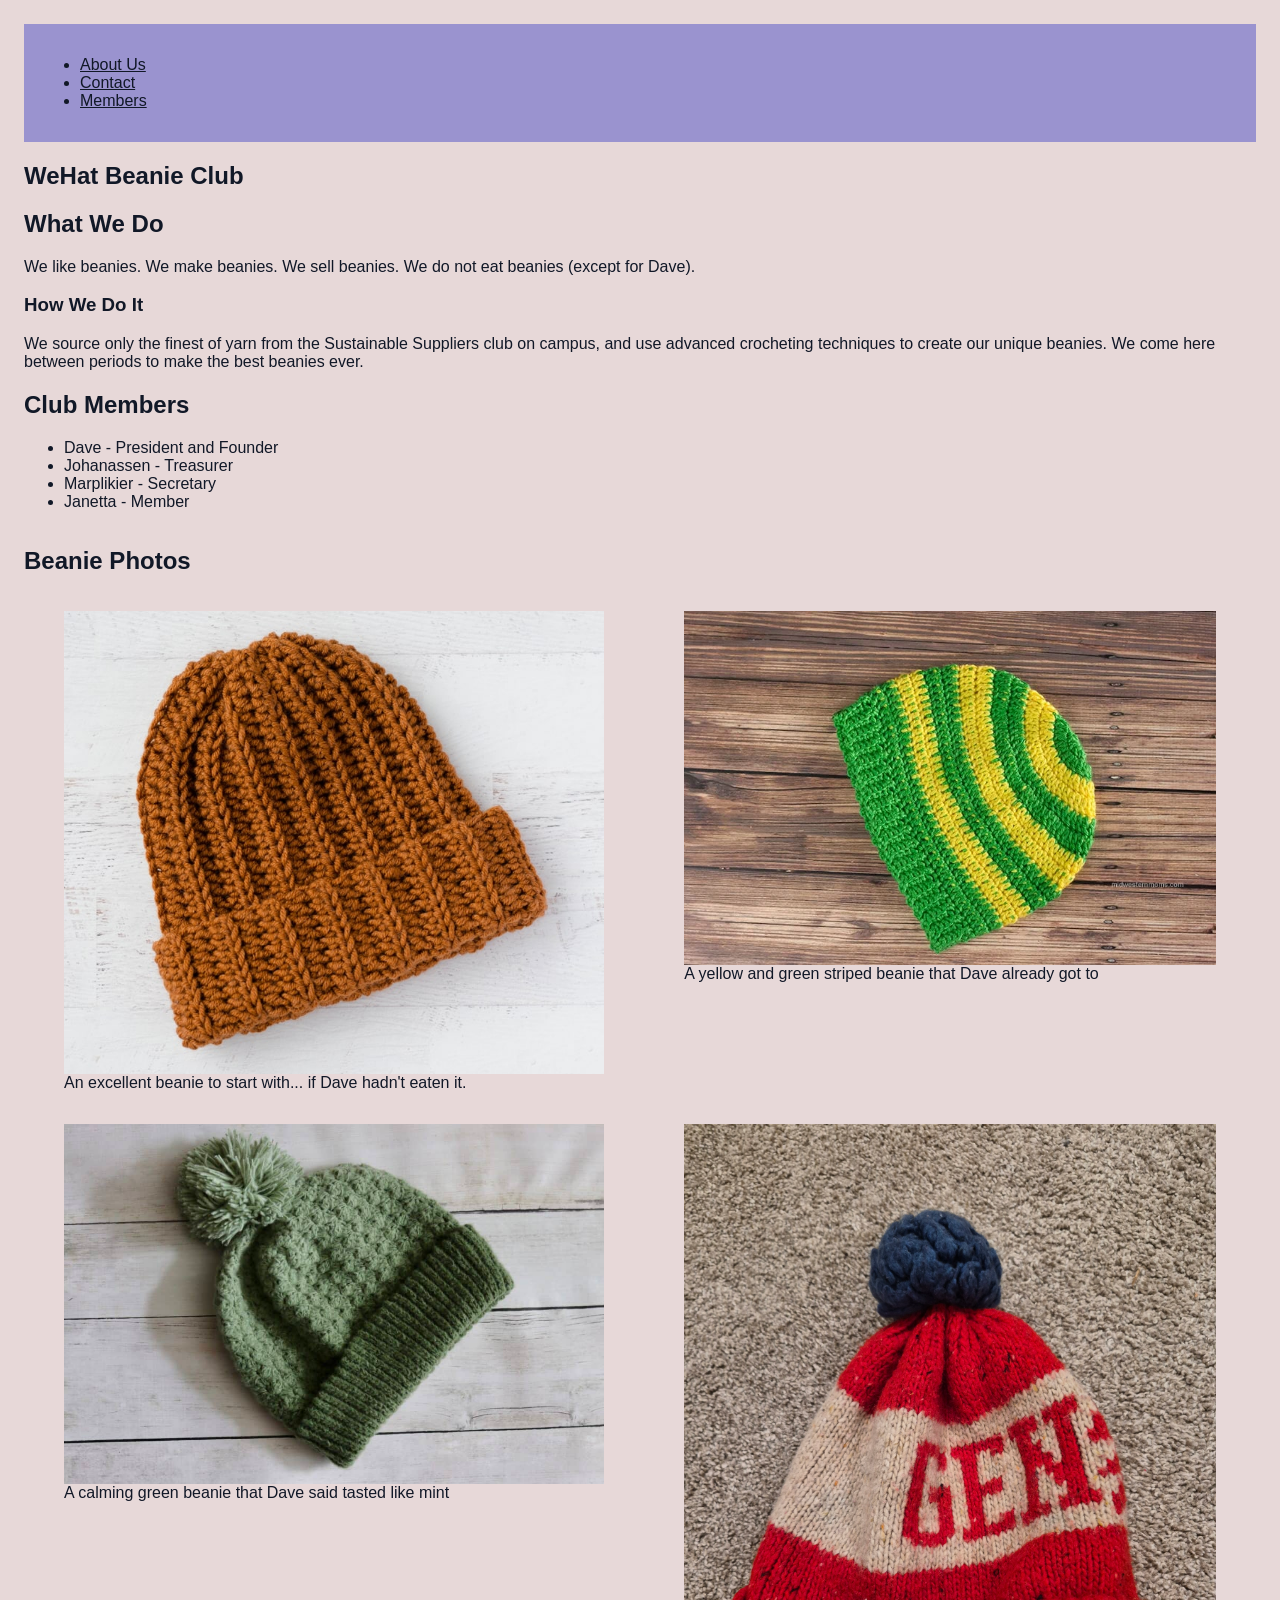
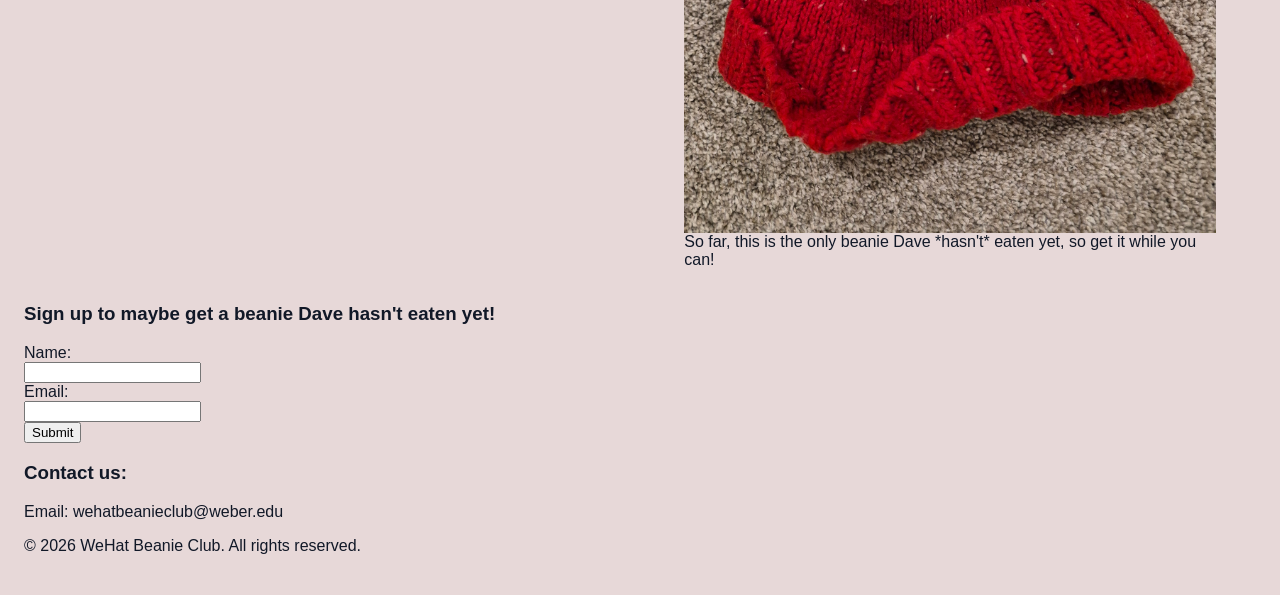
<file: assignments/assignment-1/index.html>
<!DOCTYPE html>
<html lang="en">
<head>
    <meta charset="UTF-8">
    <meta name="viewport" content="width=device-width, initial-scale=1.0">
    <title>WeHat Beanie Club</title>
    <link rel="stylesheet" href="style.css">
</head>



<body>
    <header>
        <nav>
            <ul>
                <li><a href="#About">About Us</a></li>
                <li><a href="#Contact">Contact</a></li>
                <li><a href="#Members">Members</a></li>
            </ul>
        </nav>
    </header>


    <main>

        <section>   
            <h1>WeHat Beanie Club</h1>
        </section>
    

        <section>   
            <h2 id="About">What We Do</h2>
                <p> We like beanies. We make beanies. We sell beanies. We do not eat beanies (except for Dave).</p>
                <h3>How We Do It</h3>
                    <p>We source only the finest of yarn from the Sustainable Suppliers club on campus, and use advanced crocheting techniques to create our unique beanies. We come here between periods to make the best beanies ever.</p>
        </section>

        <section>   
            <h2 id="Members"> Club Members</h2>
            <ul>
                <li>Dave - President and Founder</li>
                <li>Johanassen - Treasurer</li>
                <li>Marplikier - Secretary</li>
                <li>Janetta - Member</li>
            </ul>
        </section>


        
        <section class="beanie-photos">   
            <h2 class = "beanie-photos-section-title">Beanie Photos</h2>
            
            <figure>
                <img src="images/beanie2.jpg" alt="An orange beanie">
                <figcaption>An excellent beanie to start with... if Dave hadn't eaten it. </figcaption>
            </figure>

            <figure>
                <img src="images/beanie3.webp" alt="A yellow and green striped beanie">
                <figcaption>A yellow and green striped beanie that Dave already got to</figcaption>
            </figure>

            <figure>
                <img src="images/beanie4.jpg" alt="A calming green beanie">
                <figcaption>A calming green beanie that Dave said tasted like mint</figcaption>
            </figure>


            <figure>
                <img src="images/20260913_225113.jpg" alt="A red beanie with GENIUS text and a blue pompom on top">
                <figcaption>So far, this is the only beanie Dave *hasn't* eaten yet, so get it while you can!</figcaption>
            </figure>

            
        </section>

        <section>
            <h3>Sign up to maybe get a beanie Dave hasn't eaten yet!</h3>
            <form>
                <label for="name">Name:</label> <br>
                <input type="text" id="name" name="name" required> <br>
                <label for="email">Email:</label> <br>
                <input type="email" id="email" name="email" required> <br>
                <button type="submit">Submit</button>
            </form>
        </section>

    </main>

 <footer>
    <h3 id = "Contact">Contact us: </h3>
        <p>Email: wehatbeanieclub@weber.edu
    <p>&copy; 2026 WeHat Beanie Club. All rights reserved.</p>
 </footer>


</body>




</html>
</file>
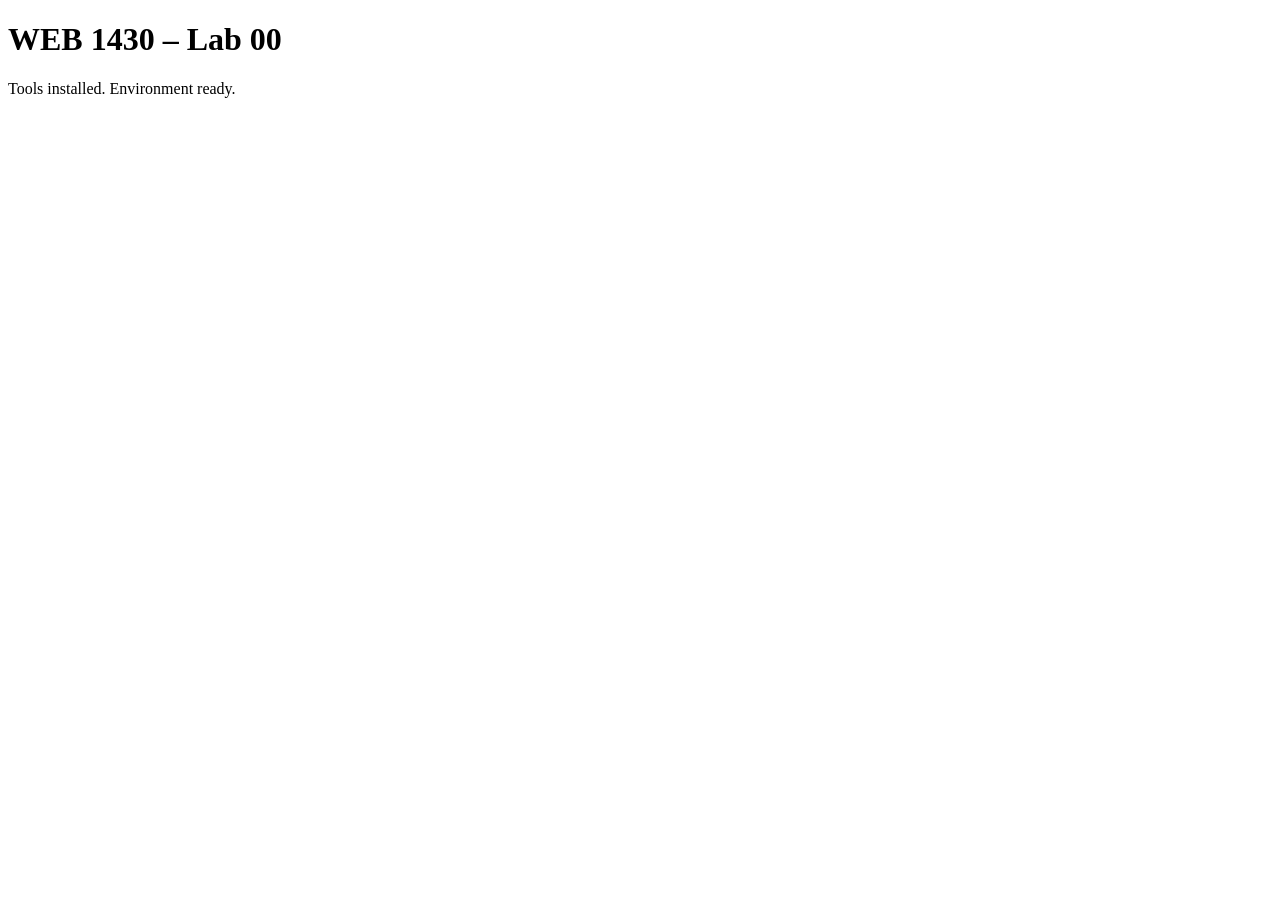
<file: labs/lab00/index.html>
<!DOCTYPE html>
<html lang="en">
<head>
  <meta charset="UTF-8">
  <meta name="viewport" content="width=device-width, initial-scale=1.0">
  <title>Lab 00 – Setup</title>
</head>
<body>
  <main>
    <h1>WEB 1430 – Lab 00</h1>
    <p>Tools installed. Environment ready.</p>
  </main>
</body>
</html>
</file>
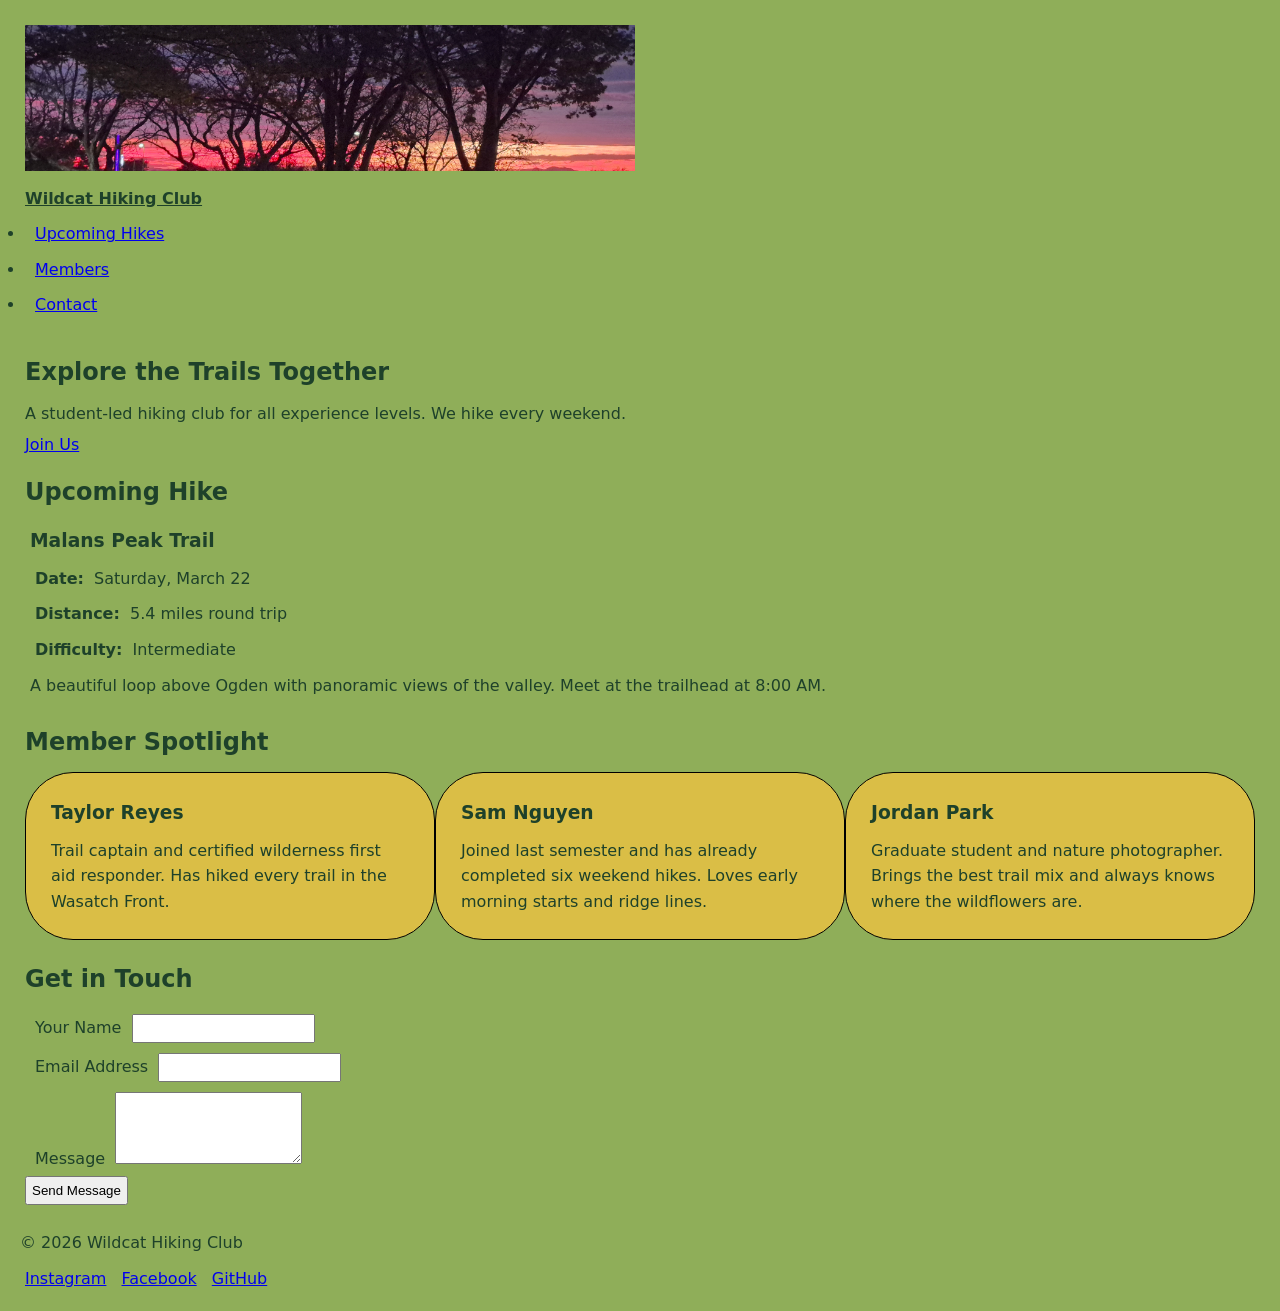
<file: labs/lab02/index.html>
<!DOCTYPE html>
<html lang="en">
<head>
  <meta charset="UTF-8">
  <meta name="viewport" content="width=device-width, initial-scale=1.0">
  <title>Wildcat Hiking Club</title>
  <link rel="stylesheet" href="style.css">
</head>
<body>
 <!-- Style the header, navigation, hero section, cards, form, and footer -->
  <header>
    <a href="#main-content" class="skip-link">Skip to main content</a>
        <figure>
          <img src="IMG_20260929_134330.jpg" alt="A view of Weber State Campus at night">
        </figure>
    <nav> <!-- Navigation -->
      <a href="#" class="brand">Wildcat Hiking Club</a>
      <ul>
        <li><a href="#upcoming">Upcoming Hikes</a></li>
        <li><a href="#members">Members</a></li>
        <li><a href="#contact">Contact</a></li>
      </ul>
    </nav>
  </header>

  <main id="main-content">

    <section class="hero"> <!-- Hero section --> 
      <h1>Explore the Trails Together</h1>
      <p>A student-led hiking club for all experience levels. We hike every weekend.</p>
      <a href="#contact" class="btn-primary">Join Us</a>
    </section>

    <section id="upcoming">
      <h2>Upcoming Hike</h2>
      <article class="hike-card"> <!-- Card -->
        <h3>Malans Peak Trail</h3>
        <p><strong>Date:</strong> Saturday, March 22</p>
        <p><strong>Distance:</strong> 5.4 miles round trip</p>
        <p><strong>Difficulty:</strong> Intermediate</p>
        <p>A beautiful loop above Ogden with panoramic views of the valley. Meet at the trailhead at 8:00 AM.</p>
      </article>
    </section>

    <section id="members">
      <h2>Member Spotlight</h2>
      <ul class="member-grid">
        <li class="member-card"> <!-- Member Cards -->
          <h3>Taylor Reyes</h3>
          <p>Trail captain and certified wilderness first aid responder. Has hiked every trail in the Wasatch Front.</p>
        </li>
        <li class="member-card">
          <h3>Sam Nguyen</h3>
          <p>Joined last semester and has already completed six weekend hikes. Loves early morning starts and ridge lines.</p>
        </li>
        <li class="member-card">
          <h3>Jordan Park</h3>
          <p>Graduate student and nature photographer. Brings the best trail mix and always knows where the wildflowers are.</p>
        </li>
      </ul>
    </section>

    <section id="contact">
      <h2>Get in Touch</h2>
      <form>                    <!-- Contact form -->
        <div class="field-group">
          <label for="contact-name">Your Name</label>
          <input type="text" id="contact-name" name="name" autocomplete="name">
        </div>
        <div class="field-group">
          <label for="contact-email">Email Address</label>
          <input type="email" id="contact-email" name="email" autocomplete="email">
        </div>
        <div class="field-group">
          <label for="contact-message">Message</label>
          <textarea id="contact-message" name="message" rows="4"></textarea>
        </div>
        <button type="submit">Send Message</button>
      </form>
    </section>

  </main>

  <footer>                      <!-- Footer -->
    <p>&copy; 2026 Wildcat Hiking Club</p>
    <nav aria-label="Social links">
      <a href="#">Instagram</a>
      <a href="#">Facebook</a>
      <a href="#">GitHub</a>
    </nav>
  </footer>

</body>
</html>
</file>
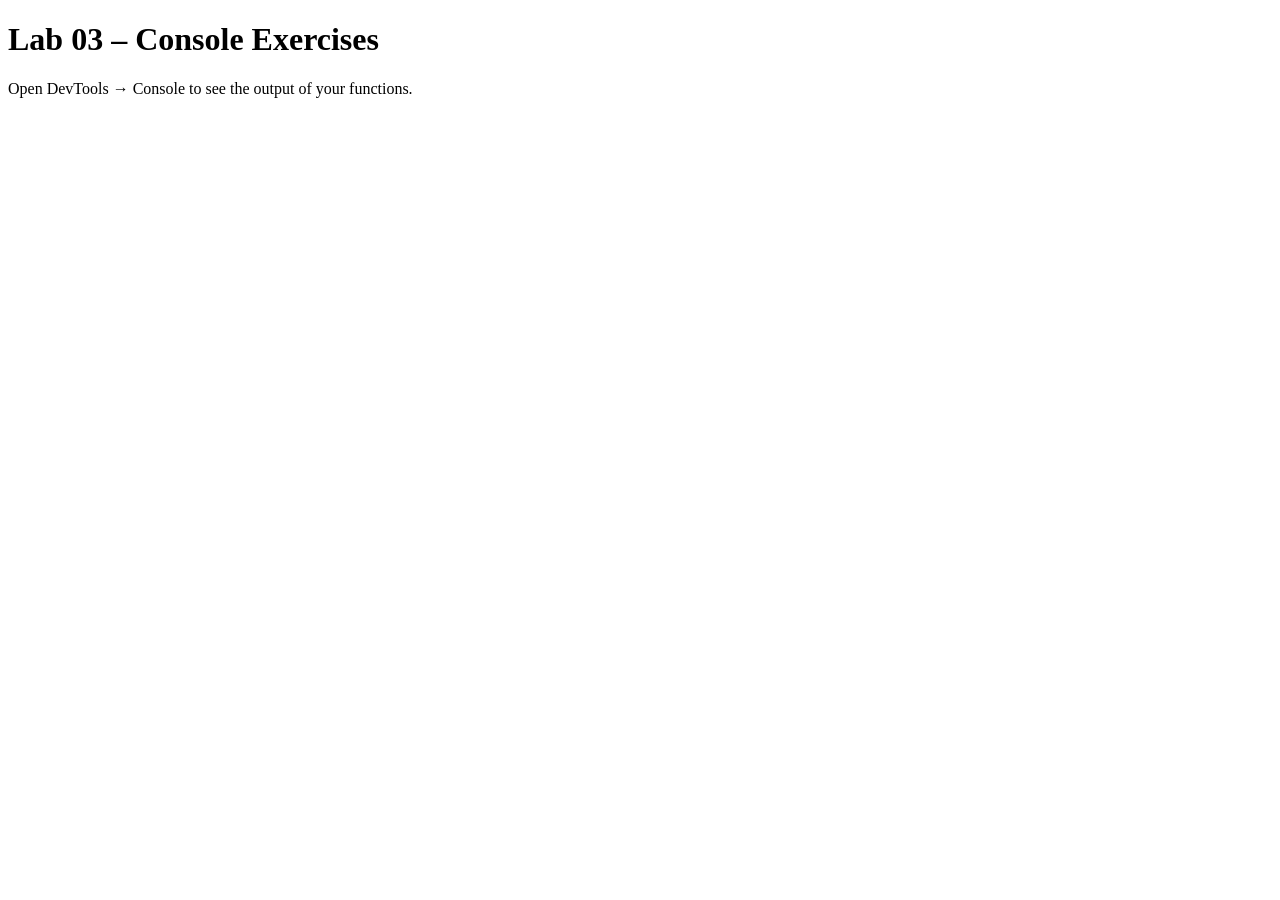
<file: labs/lab03/index.html>
<!DOCTYPE html>
<html lang="en">
<head>
  <meta charset="UTF-8">
  <meta name="viewport" content="width=device-width, initial-scale=1.0">
  <title>Lab 03 – Console Exercises</title>
</head>
<body>
  <main>
    <h1>Lab 03 – Console Exercises</h1>
    <p>Open DevTools → Console to see the output of your functions.</p>
  </main>
  <script src="lab03.js" defer></script>
</body>
</html>
</file>
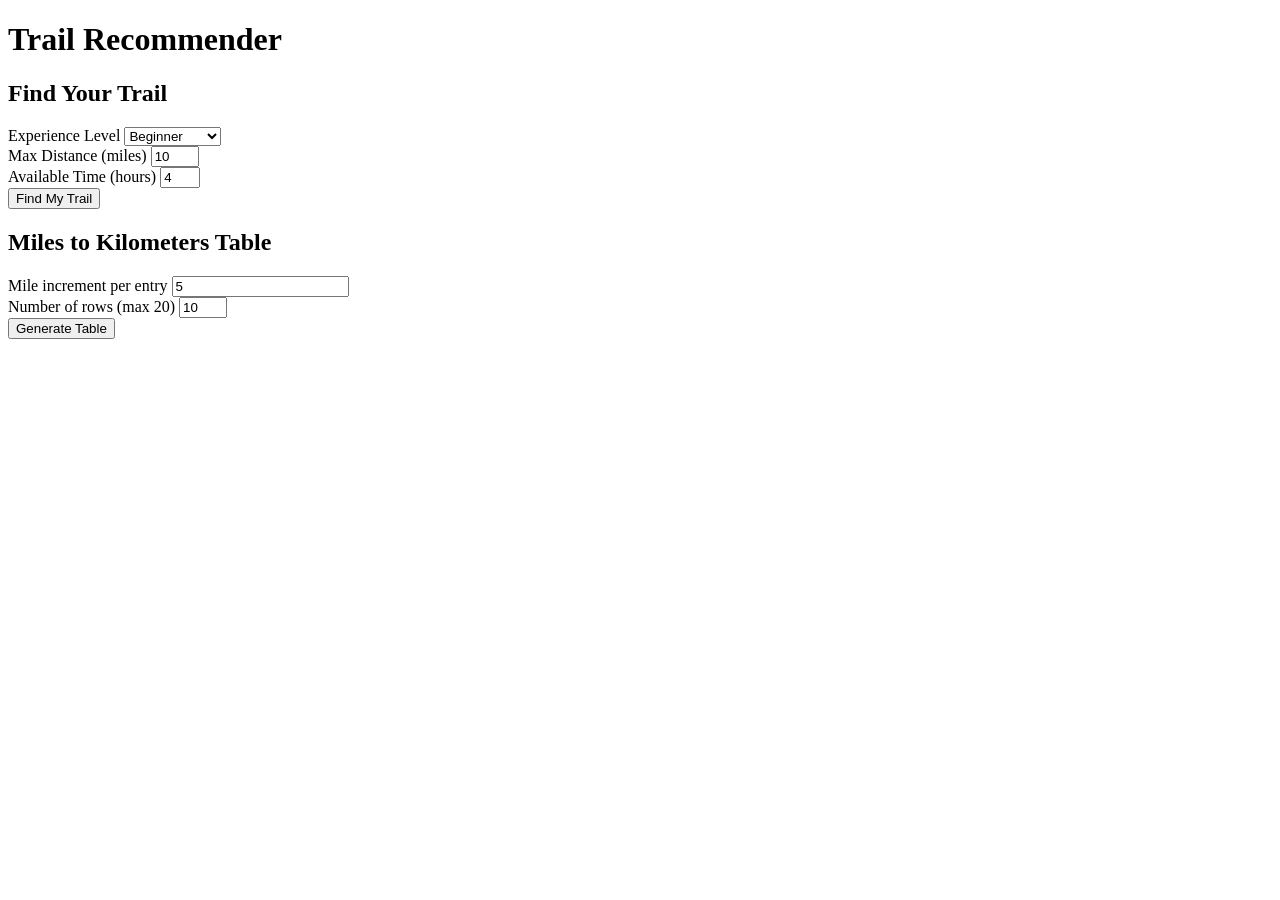
<file: labs/lab04/index.html>
<!DOCTYPE html>
<html lang="en">
<head>
  <meta charset="UTF-8">
  <meta name="viewport" content="width=device-width, initial-scale=1.0">
  <title>Lab 04 – Trail Recommender</title>
  <link rel="stylesheet" href="style.css">
</head>
<body>
  <script src = "lab04.js" defer></script>
  <main>
    <h1>Trail Recommender</h1>

    <!-- ─── Section 1: Trail Recommender ─────────────────────── -->
    <section class="recommender">
      <h2>Find Your Trail</h2>

      <div class="field-group">
        <label for="experience">Experience Level</label>
        <select id="experience">
          <option value="beginner">Beginner</option>
          <option value="intermediate">Intermediate</option>
          <option value="advanced">Advanced</option>
        </select>
      </div>

      <div class="field-group">
        <label for="max-distance">Max Distance (miles)</label>
        <input type="number" id="max-distance" min="1" max="20" value="10">
      </div>

      <div class="field-group">
        <label for="max-hours">Available Time (hours)</label>
        <input type="number" id="max-hours" min="1" max="8" value="4">
      </div>

      <button type="button" id="find-btn">Find My Trail</button>

      <div id="recommendation" aria-live="polite"></div>
    </section>

    <!-- ─── Section 2: Distance Converter ────────────────────── -->
    <section class="converter">
      <h2>Miles to Kilometers Table</h2>

      <div class="field-group">
        <label for="increment">Mile increment per entry</label>
        <input type="number" id="increment" min="0.1" value="5">
      </div>

      <div class="field-group">
        <label for="row-count">Number of rows (max 20)</label>
        <input type="number" id="row-count" min="1" max="20" value="10">
      </div>

      <button type="button" id="generate-btn">Generate Table</button>

      <div id="table-output" aria-live="polite"></div>
    </section>
  </main>


</body>
</html>
</file>
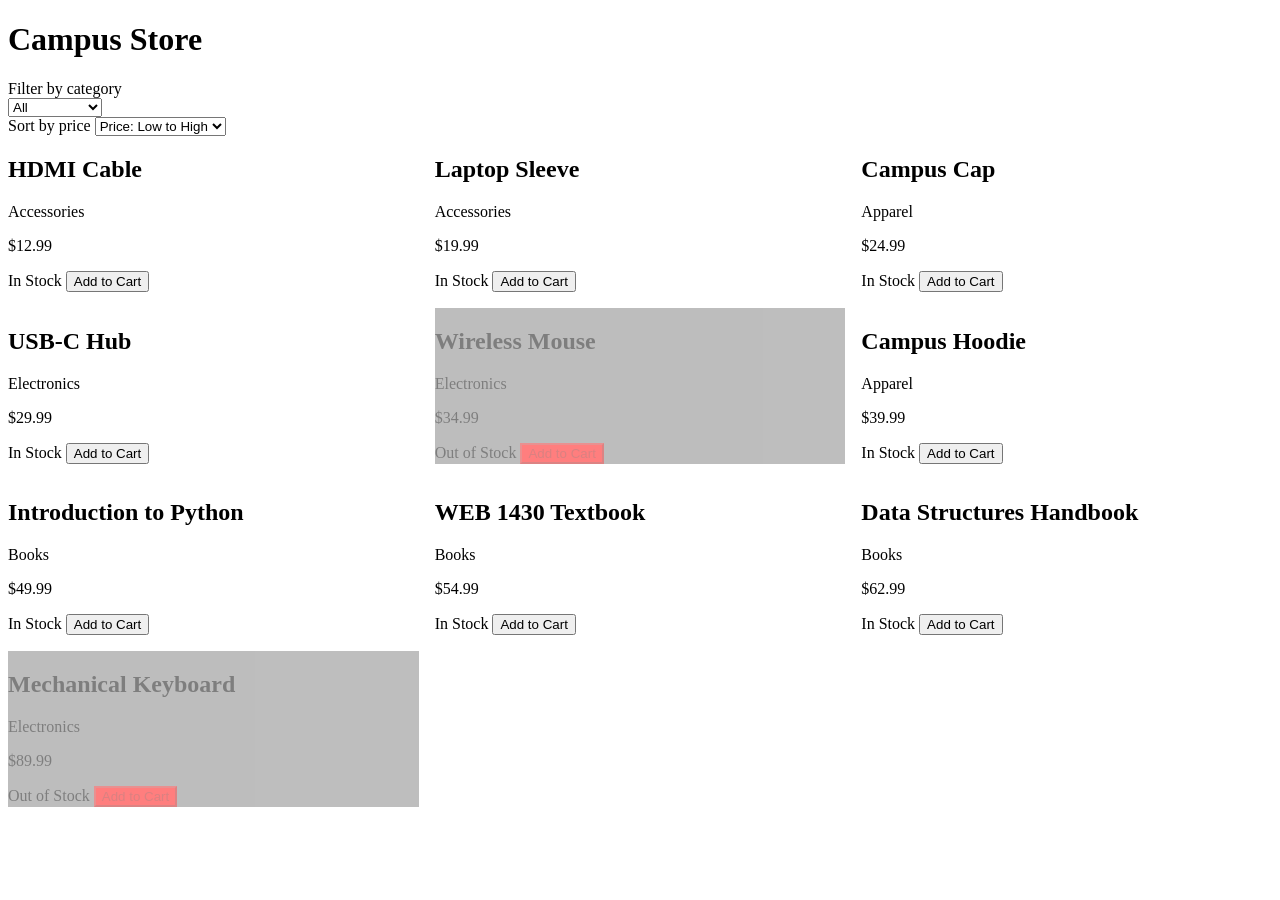
<file: labs/lab05/index.html>
<!-- In labs/lab05/index.html, create a page with:

A <div id="filter-bar"> for the category filter select - done
A <select id="sort-order"> with options "Price: Low to High" and "Price: High to Low" - done
A <div id="product-grid"> for the product cards - done

-->
<!DOCTYPE html>
<html lang="en">
<head>
  <meta charset="UTF-8">
  <meta name="viewport" content="width=device-width, initial-scale=1.0">
  <title>Lab 05 – Campus Store</title>
  <link rel="stylesheet" href="style.css">
</head>
<body>
  <main>
    <h1>Campus Store</h1>

    <div class="controls">
      <label for="filter-bar">Filter by category</label>
      <div id="filter-bar" aria-label="Filter by category"></div>
      <div class="field-group">
        <label for="sort-order">Sort by price</label>
        <select id="sort-order">
          <option value="asc">Price: Low to High</option>
          <option value="desc">Price: High to Low</option>
        </select>
      </div>
    </div>

    <div id="product-grid" class="product-grid" aria-live="polite"></div>
  </main>

  <script type="module" src="lab05.js" defer></script>
</body>
</html>
</file>
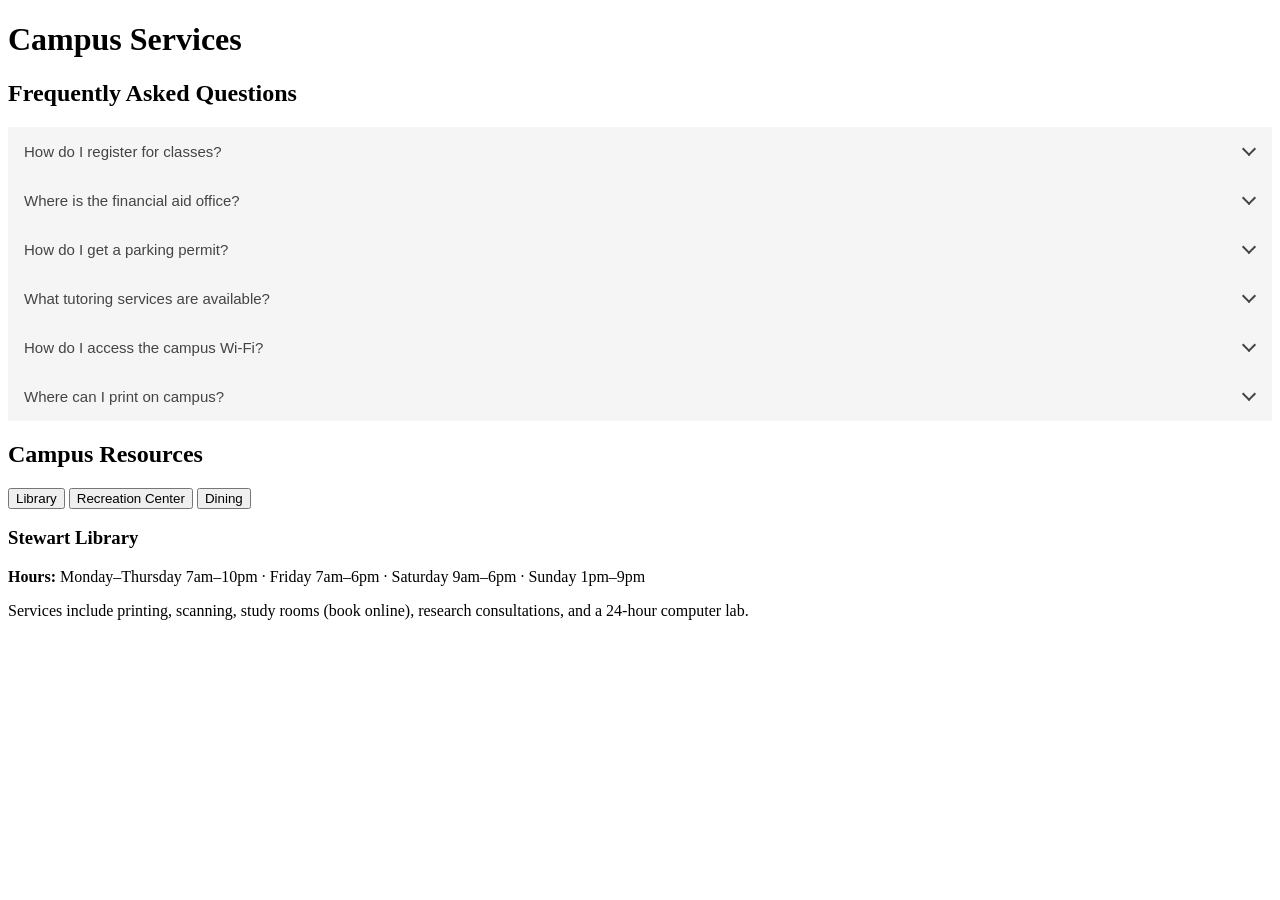
<file: labs/lab06/index.html>
<!DOCTYPE html>
<html lang="en">
<head>
  <meta charset="UTF-8">
  <meta name="viewport" content="width=device-width, initial-scale=1.0">
  <title>Lab 06 – Campus Services</title>
  <link rel="stylesheet" href="style.css">
</head>
<body>
  <main>
    <h1>Campus Services</h1>

    <!-- ─── Accordion FAQ ──────────────────────────────────────── -->
    <section class="faq">
      <h2>Frequently Asked Questions</h2>

      <div class="faq-item">
        <button class="faq-question" aria-expanded="false" aria-controls="faq-answer-1">
          How do I register for classes?
        </button>
        <div class="faq-answer" id="faq-answer-1" hidden>
          <p>Log in to the student portal at my.weber.edu and navigate to the Registration tab. Search for courses by subject, instructor, or CRN number.</p>
        </div>
      </div>

      <div class="faq-item">
        <button class="faq-question" aria-expanded="false" aria-controls="faq-answer-2">
          Where is the financial aid office?
        </button>
        <div class="faq-answer" id="faq-answer-2" hidden>
          <p>The financial aid office is located in the Shepherd Union building, room 175. Hours are Monday–Friday, 8am–5pm.</p>
        </div>
      </div>

      <div class="faq-item">
        <button class="faq-question" aria-expanded="false" aria-controls="faq-answer-3">
          How do I get a parking permit?
        </button>
        <div class="faq-answer" id="faq-answer-3" hidden>
          <p>Parking permits are purchased online through the campus parking portal. Annual permits go on sale in July; semester permits are available year-round.</p>
        </div>
      </div>

      <div class="faq-item">
        <button class="faq-question" aria-expanded="false" aria-controls="faq-answer-4">
          What tutoring services are available?
        </button>
        <div class="faq-answer" id="faq-answer-4" hidden>
          <p>Free tutoring is available through the Student Success Center in the Stewart Library. Book appointments online or walk in during drop-in hours.</p>
        </div>
      </div>

      <div class="faq-item">
        <button class="faq-question" aria-expanded="false" aria-controls="faq-answer-5">
          How do I access the campus Wi-Fi?
        </button>
        <div class="faq-answer" id="faq-answer-5" hidden>
          <p>Connect to the "WildcatWireless" network and sign in with your W number and password. Visit IT Support in the library if you have trouble connecting.</p>
        </div>
      </div>

      <div class="faq-item">
        <button class="faq-question" aria-expanded="false" aria-controls="faq-answer-6">
          Where can I print on campus?
        </button>
        <div class="faq-answer" id="faq-answer-6" hidden>
          <p>Printing is available in the library, the Shepherd Union computer labs, and most academic buildings. Each student receives a $10 print credit per semester.</p>
        </div>
      </div>
    </section>

    <!-- ─── Tabbed panel ─────────────────────────────────────────── -->
    <section class="tabs-section">
      <h2>Campus Resources</h2>

      <div class="tab-list" role="tablist" aria-label="Campus resource tabs">
        <button role="tab" aria-selected="true"  aria-controls="panel-library" id="tab-library">Library</button>
        <button role="tab" aria-selected="false" aria-controls="panel-gym"     id="tab-gym">Recreation Center</button>
        <button role="tab" aria-selected="false" aria-controls="panel-dining"  id="tab-dining">Dining</button>
      </div>

      <div role="tabpanel" id="panel-library" aria-labelledby="tab-library">
        <h3>Stewart Library</h3>
        <p><strong>Hours:</strong> Monday–Thursday 7am–10pm · Friday 7am–6pm · Saturday 9am–6pm · Sunday 1pm–9pm</p>
        <p>Services include printing, scanning, study rooms (book online), research consultations, and a 24-hour computer lab.</p>
      </div>

      <div role="tabpanel" id="panel-gym" aria-labelledby="tab-gym" hidden>
        <h3>Student Recreation Center</h3>
        <p><strong>Hours:</strong> Monday–Friday 6am–11pm · Saturday–Sunday 8am–8pm</p>
        <p>Includes a fitness floor, indoor track, pool, climbing wall, and group fitness classes. Free with a valid student ID.</p>
      </div>

      <div role="tabpanel" id="panel-dining" aria-labelledby="tab-dining" hidden>
        <h3>Campus Dining</h3>
        <p><strong>The Marketplace (Shepherd Union):</strong> Monday–Friday 7am–8pm · Weekends 10am–6pm</p>
        <p><strong>The Grill (Student Services Building):</strong> Monday–Friday 8am–3pm</p>
        <p>Meal plans are available through Student Services. Dining dollars can be added to your Wildcat Card at any time.</p>
      </div>
    </section>
  </main>

  <script src="lab06.js" defer></script>
</body>
</html>
</file>
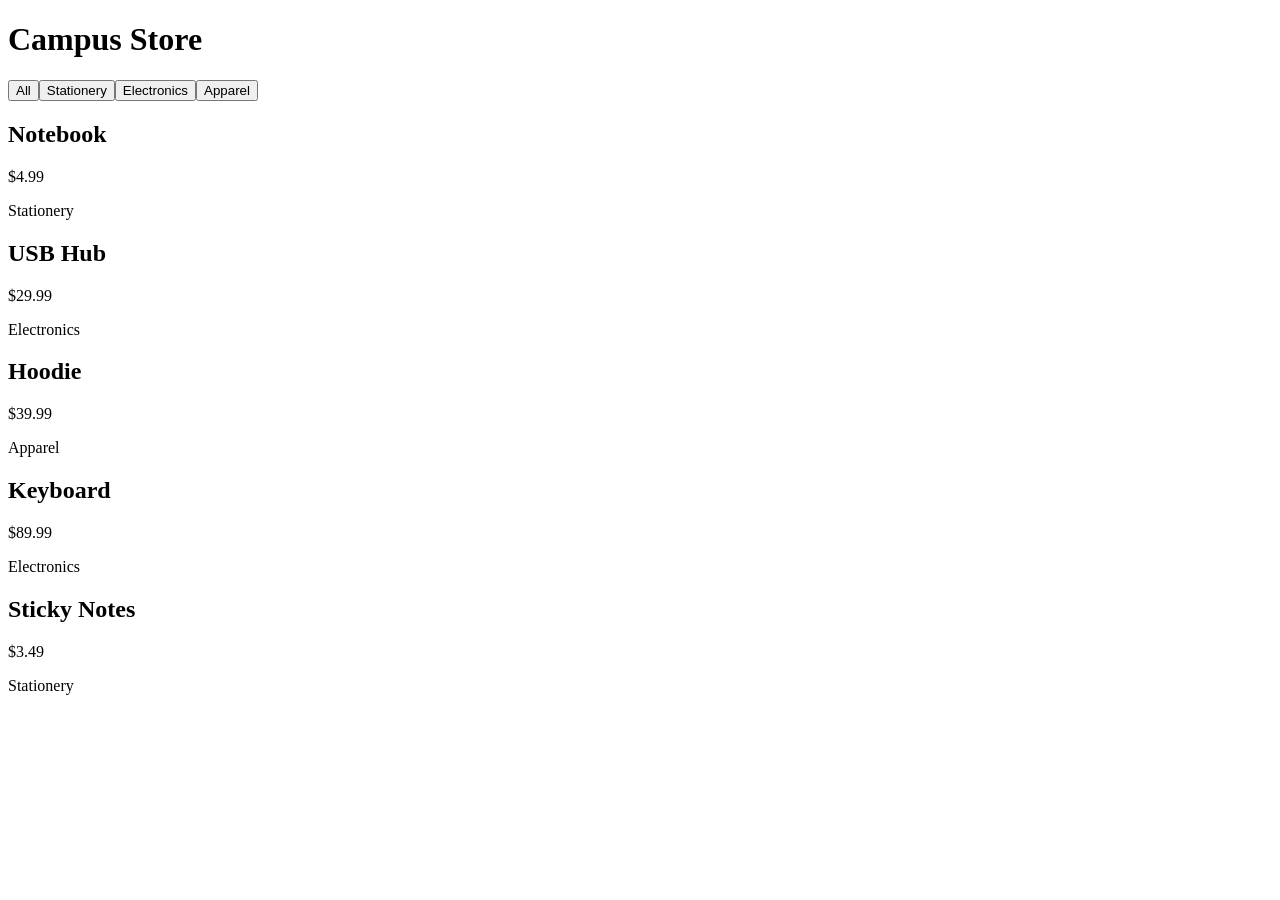
<file: labs/lab10/index.html>
<!DOCTYPE html>
<html lang="en">
<head>
  <meta charset="UTF-8">
  <meta name="viewport" content="width=device-width, initial-scale=1.0">
  <title>Lab 10 – Product Explorer</title>
</head>
<body>
  <main>
    <h1>Campus Store</h1>
    <div id="filter-bar" aria-label="Filter by category"></div>
    <div id="product-grid" aria-live="polite"></div>
  </main>
  <!-- After scaffolding Vite, this becomes: -->
  <!-- <script type="module" src="/src/main.js"></script> -->
  <script src="bundle.js" defer></script>
</body>
</html>
</file>
<file: assignments/assignment-1/style.css>
/* head
title
nav
ul
li
body
main
section
h1
h2
h3
figure
figcaption
form
footer*/

:root {
  --color-primary: #494bc57c;
  --color-text: #111827;
  --color-bg: #e7d8d8;
  --space-md: 1rem;
  --space-lg: 2rem;
  --font-body: 'Inter', sans-serif;
}

body {
  color: var(--color-text);
  background-color: var(--color-bg);
  font-family: var(--font-body);
  padding: var(--space-md);
}

a {
  color: var(--color-text);
}

header {
  background-color: var(--color-primary);
  color: var(--color-text);
  padding: var(--space-md);
}

img {
  max-width: 100%;
  display: block;
}

.beanie-photos {
  display: grid;
  grid-template-columns: fit-content(100%);
}

.beanie-photos-section-title {
  grid-column: 1 / -1;
}

@media (min-width: 48rem) {
  .beanie-photos { 
    grid-template-columns: fit-content(100%)  fit-content(100%);

  }
}

button:focus-visible {
  outline: 3px solid var(--color-primary);
  outline-offset: 2px;
}
</file>
<file: labs/lab02/style.css>
/* Lab 02 – Wildcat Hiking Club
   Mobile-first CSS starter
   TODO: Fill in the values for custom properties, then write the styles below.
*/
/* Style the header, navigation, hero section, cards, form, and footer */

/* ─── Reset ─────────────────────────────────────────────────────────────── */
*, *::before, *::after {
  box-sizing: border-box; 
  margin: 0;
  padding: 5px;
}

/* ─── Design tokens ──────────────────────────────────────────────────────── */
:root {
  --color-brand: #c07c42;     /* barely used */
  --color-text: #1e412a;      /* used */
  --color-bg: #8fae59 ;       /* used */
  --color-surface: #6a3f22;   /* TODO: card/section background */
  --card-bg: #dabe46; 

  --space-sm:  0.5rem;
  --space-md:  1rem;
  --space-lg:  2rem;
  --space-xl:  4rem;

  --font-size-sm:   0.875rem;
  --font-size-base: 1rem;
  --font-size-lg:   1.25rem;
  --font-size-xl:   2rem;

  --border-radius: 0.375rem;
  --max-width: 1100px;
}

/* ─── Base ───────────────────────────────────────────────────────────────── */
body {
  font-family: system-ui, sans-serif;
  font-size: var(--font-size-base);
  color: var(--color-text);
  background-color: var(--color-bg);
  line-height: 1.6;
}

.brand {
  font-weight: bold;
  /* text-decoration: none; */
  color: var(--color-text);
}

img {
  max-width: 100%;
  display: block;
}
@media (min-width: 48rem) {
  img { 
    max-width: 75%;
  }
}
@media (min-width: 64rem) {
  img { 
    max-width: 50%;
  }
}

/* ─── Skip link ──────────────────────────────────────────────────────────── */
.skip-link {
  position: absolute;
  top: -100%;
  left: var(--space-md);
  background: var(--color-brand);
  color: white;
  padding: var(--space-sm) var(--space-md);
  border-radius: var(--border-radius);
  text-decoration: none;
}
.skip-link:focus {
  top: var(--space-md);
}

/* ─── Focus ring ─────────────────────────────────────────────────────────── */
:focus-visible {
  outline: 2px solid var(--color-brand);
  outline-offset: 2px;
}

/* ─── Header & nav ───────────────────────────────────────────────────────── */
header {
  /* TODO */
}

nav {
  /* TODO */
}

/* ─── Hero ───────────────────────────────────────────────────────────────── */
.hero {
  /* TODO */
}

/* ─── Button ─────────────────────────────────────────────────────────────── */
.btn-primary {
  /* TODO: style as a button-like link */
}

/* ─── Hike card ──────────────────────────────────────────────────────────── */
.hike-card {
  /* TODO */
}

/* ─── Member grid — single column on mobile ──────────────────────────────── */
.member-grid {
  list-style: none;
  display: grid;
  grid-template-columns: 1fr;
}

.member-card { 
    background-color: var(--card-bg); 
    padding: 20px;
    border-radius: 48px;
    border: 1px solid #000000;
    
}


/* ─── Contact form ───────────────────────────────────────────────────────── */
.field-group {
  /* TODO */
}

label {
  /* TODO */
}

input,
textarea {
  /* TODO */
}

button[type="submit"] {
  /* TODO */
}

/* ─── Footer ─────────────────────────────────────────────────────────────── */
footer {
  /* TODO */
}

/* ─── Responsive: tablet (600px+) ───────────────────────────────────────── */
@media (min-width: 600px) {
  .member-grid {
  grid-template-columns: 1fr 1fr;
  }
}

/* ─── Responsive: desktop (900px+) ──────────────────────────────────────── */
@media (min-width: 900px) {
  .member-grid {
      display: grid;
  grid-template-columns: 1fr 1fr 1fr;
  }

  nav {
    /* TODO: horizontal nav links */
  }

  .contact-form-wrapper {
    max-width: 600px;
    margin-inline: auto;
  }
}
</file>
<file: labs/lab04/style.css>
#recommendation {
    white-space: pre-line;
}
</file>
<file: labs/lab05/style.css>
/* Product cards display in a responsive grid (one column on mobile, three columns on desktop)
Out-of-stock cards have a visually distinct appearance (e.g., reduced opacity, a strikethrough price, or a muted color scheme)
The "Add to Cart" button looks disabled when the product is out of stock */

/* Responsive grid for product cards */
.product-grid {
    display: grid;
    grid-template-columns: 1fr;
    gap: 16px;
} 


@media (min-width: 900px) {
    .product-grid {
        grid-template-columns: 1fr 1fr 1fr; 
    } 
} 
/* this isn't putting the grid into 3 columns, but I can't figure out why*/

.grayed {
    opacity: 0.5;
    background-color: #7e7e7e; 
}

button:disabled{
    background-color:red;

}
</file>
<file: labs/lab06/style.css>
.faq-answer[hidden] {
  display: none;
}

.faq-question[aria-expanded="true"] {
  background-color: #e8e8e8;
}

.faq-question[aria-expanded="false"] {
  background-color: #f5f5f5;
}

.faq-question {
  /* background-color: #eee; */
  color: #444;
  cursor: pointer;
  position: relative;
  padding: 16px 44px 16px 16px;
  width: 100%;
  border: none;
  text-align: left;
  /* outline: none; */
  font-size: 15px;
  transition: 0.4s;
}

.faq-question::after {
  content: "";
  position: absolute;
  top: 50%;
  right: 18px;
  width: 8px;
  height: 8px;
  border-right: 2px solid currentColor;
  border-bottom: 2px solid currentColor;
  transform: translateY(-70%) rotate(45deg);
  transition: transform 0.2s ease;
}

.faq-question[aria-expanded="true"]::after {
  transform: translateY(-30%) rotate(225deg);
}

.active, .faq-question:hover {
  background-color: #ccc; 
}
</file>
